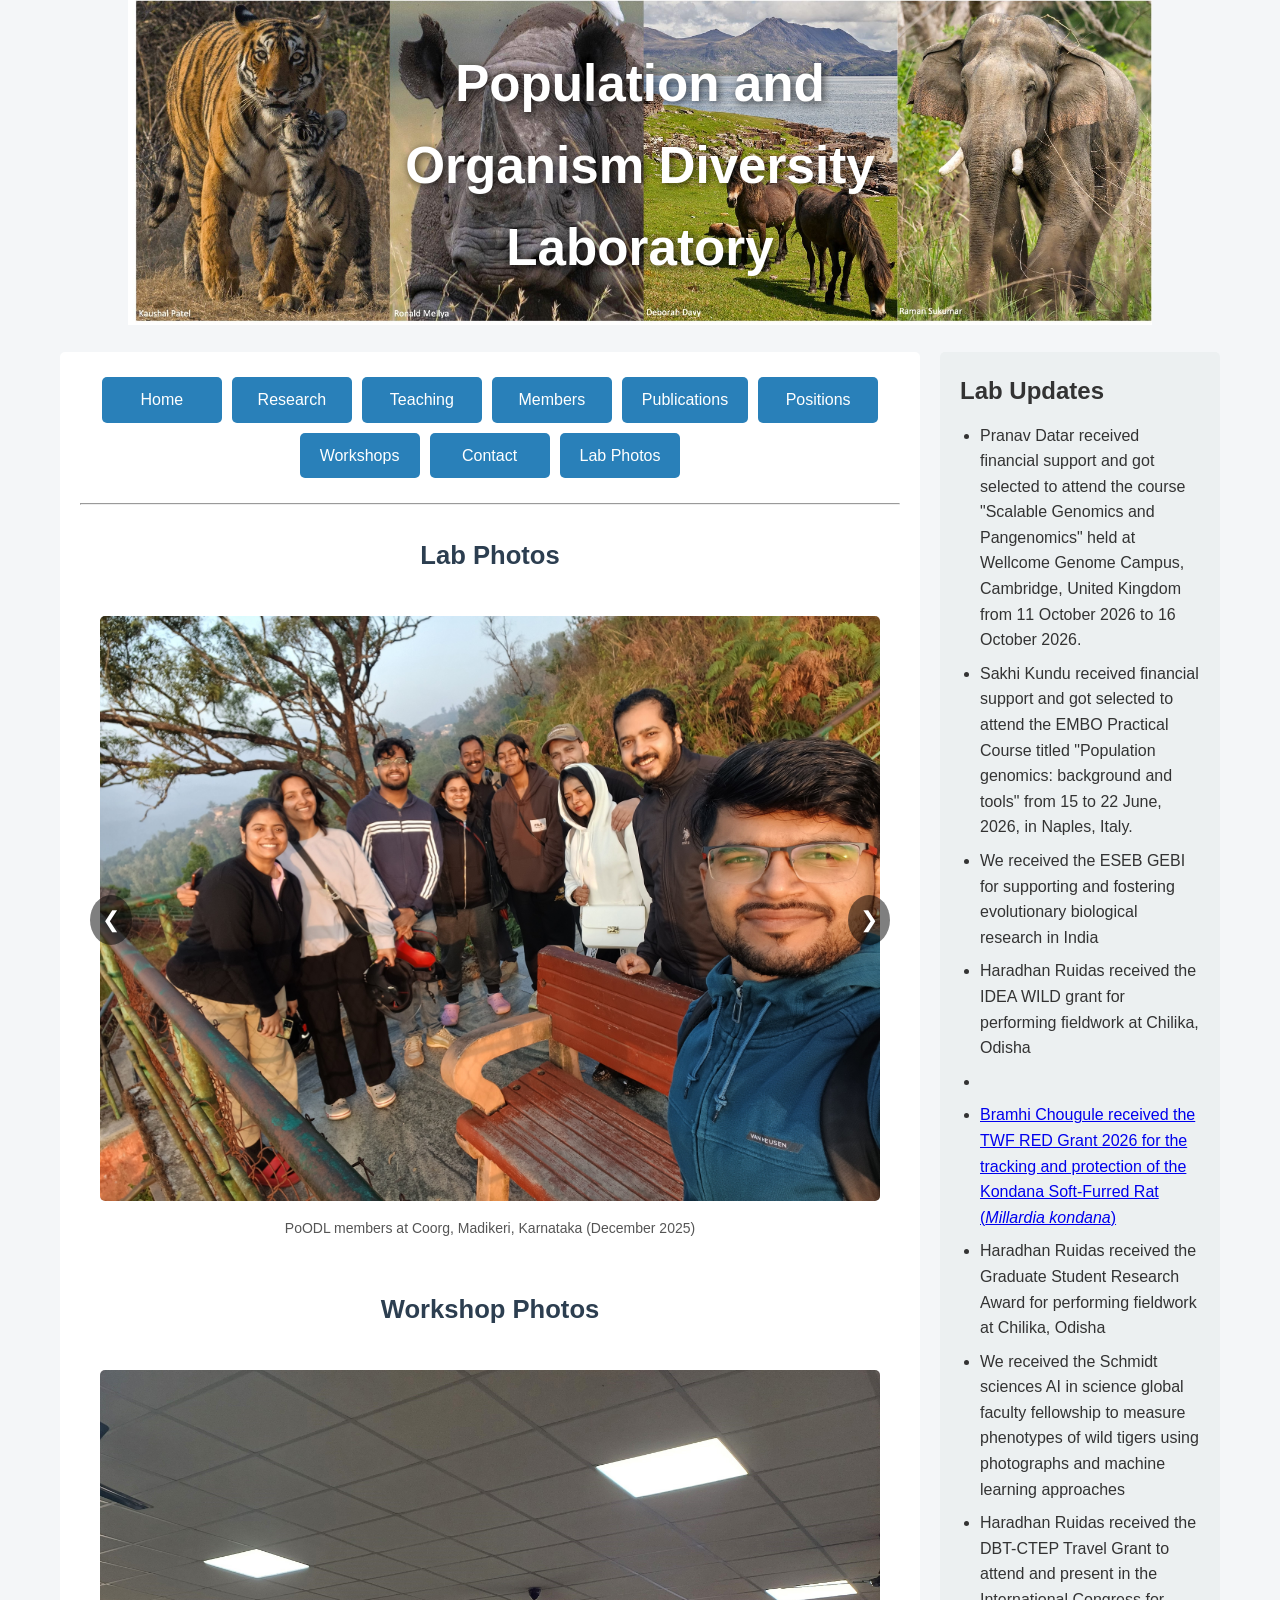
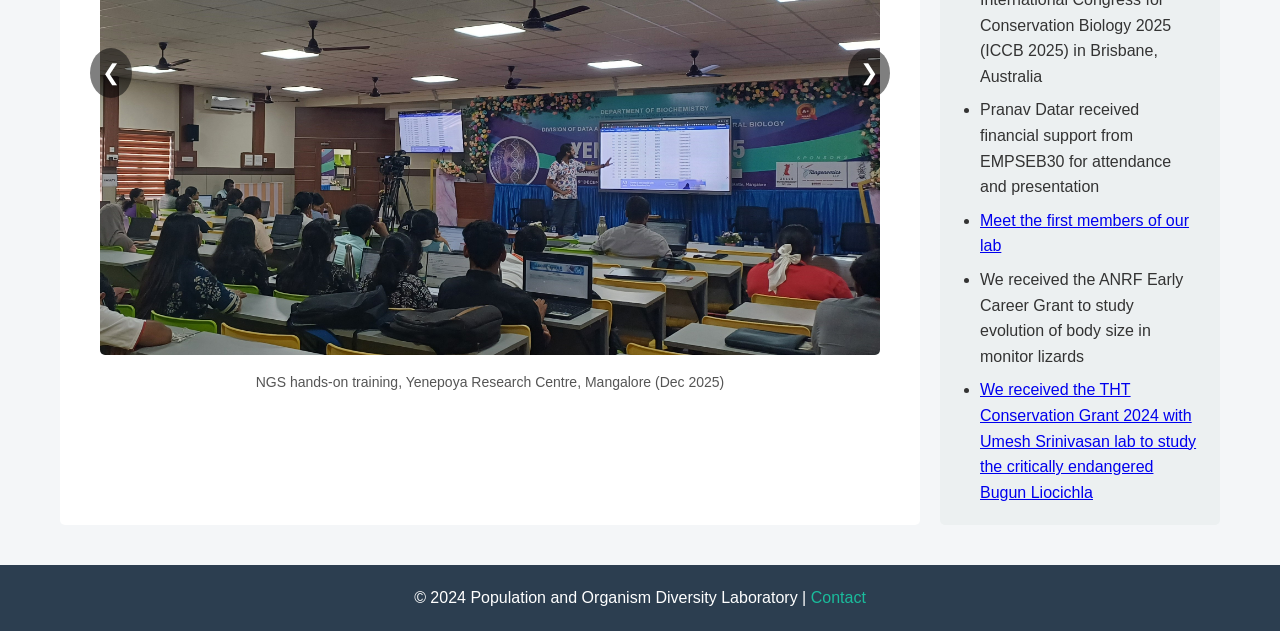
<file: lab_photos.html>
<!DOCTYPE html>
<html lang="en">

<head>
  <meta charset="UTF-8">
  <meta name="viewport" content="width=device-width, initial-scale=1.0">
  <meta name="description"
    content="Anubhab Khan leads the Population and Organism Diversity Lab at the Indian Institute of Science. Learn about his research in wildlife genomics and conservation biology.">
  <title>Anubhab Khan | Population and Organism Diversity Laboratory</title>

  <style>
    * {
      box-sizing: border-box;
      margin: 0;
      padding: 0;
      font-family: Arial, sans-serif;
    }

    body {
      background-color: #f4f6f8;
      color: #333;
      line-height: 1.6;
      display: flex;
      flex-direction: column;
      min-height: 100vh;
    }

    header {
      position: relative;
      text-align: center;
      color: white;
      margin-bottom: 20px;
      width: 100%;
    }

    header img {
      max-width: 80%;
      height: auto;
    }

    header h1 {
      position: absolute;
      top: 50%;
      left: 50%;
      transform: translate(-50%, -50%);
      font-size: 4vw;
      text-shadow: 2px 2px 8px rgba(0, 0, 0, 0.7);
      padding: 0 20px;
      max-width: 90%;
      text-align: center;
    }

    nav {
      text-align: center;
      margin-bottom: 20px;
      display: flex;
      justify-content: center;
      flex-wrap: wrap;
    }

    nav a {
      padding: 10px 20px;
      background-color: #2980b9;
      color: white;
      border-radius: 5px;
      margin: 5px;
      text-decoration: none;
      transition: background-color 0.3s, transform 0.3s;
      min-width: 120px;
    }

    nav a:hover {
      background-color: #1abc9c;
      transform: scale(1.05);
    }

    .container {
      display: flex;
      flex-direction: column;
      max-width: 1200px;
      margin: 0 auto 40px;
      padding: 0 20px;
      gap: 20px;
    }

    .main-content {
      flex: 1;
      padding: 20px;
      background: #fff;
      border-radius: 5px;
    }

    .sidebar {
      background: #ecf0f1;
      padding: 20px;
      border-radius: 5px;
    }

    .sidebar h2 {
      margin-bottom: 12px;
    }

    .sidebar ul {
      padding-left: 20px;
    }

    .sidebar li + li {
      margin-top: 8px;
    }

    h2.section-title {
      margin: 30px auto 10px;
      text-align: center;
      font-size: 1.6rem;
      color: #2c3e50;
    }

    .caption {
      font-size: 14px;
      color: #555;
      margin-top: 8px;
      text-align: center;
    }

    .slider {
      position: relative;
      max-width: 900px;
      margin: 20px auto;
      background: #fff;
      border-radius: 10px;
      padding: 20px;
      overflow: hidden;
    }

    .slide {
      display: none;
      text-align: center;
    }

    .slide img {
      width: 100%;
      border-radius: 5px;
    }

    .slide.active {
      display: block;
    }

    .prev,
    .next {
      cursor: pointer;
      position: absolute;
      top: 45%;
      padding: 12px;
      font-size: 22px;
      color: white;
      background: rgba(0, 0, 0, 0.5);
      border: none;
      border-radius: 50%;
    }

    .prev:hover,
    .next:hover {
      background: rgba(0, 0, 0, 0.8);
    }

    .prev {
      left: 10px;
    }

    .next {
      right: 10px;
    }

    footer {
      background: #2c3e50;
      color: white;
      padding: 20px;
      text-align: center;
      margin-top: auto;
    }

    footer a {
      color: #1abc9c;
      text-decoration: none;
    }

    footer a:hover {
      text-decoration: underline;
    }

    @media (min-width: 768px) {
      .container {
        flex-direction: row;
      }

      .sidebar {
        width: 280px;
      }
    }
  </style>
</head>

<body>

  <header>
    <img src="./Header_picture.jpg" alt="Header Image">
    <h1>Population and Organism Diversity Laboratory</h1>
  </header>

  <div class="container">

    <div class="main-content">

      <nav>
        <a href="index.html">Home</a>
        <a href="research.html">Research</a>
        <a href="teaching.html">Teaching</a>
        <a href="members.html">Members</a>
        <a href="publications.html">Publications</a>
        <a href="positions.html">Positions</a>
        <a href="workshops.html">Workshops</a>
        <a href="contact.html">Contact</a>
        <a href="lab_photos.html">Lab Photos</a>
      </nav>

      <hr>

      <!-- LAB PHOTOS -->
      <h2 class="section-title">Lab Photos</h2>
      <div class="slider" id="labSlider">

        <div class="slide active">
          <img src="coorg_trip.jpg" alt="Coorg December 2025">
          <p class="caption">PoODL members at Coorg, Madikeri, Karnataka (December 2025)</p>
        </div>

    

        <div class="slide">
          <img src="sccs_2025.jpg" alt="SCCS 2025">
          <p class="caption">PoODL members at SCCS, Bengaluru (2025)</p>
        </div>

        <div class="slide">
          <img src="Dublagudi_beach.jpg" alt="Balasore August 2025">
          <p class="caption">Left to right: Aayushi, Haradhan and Anubhab at Dublagadi beach, Odisha (Aug 2025)</p>
        </div>

        <div class="slide">
          <img src="dublagadi_beach2.jpg" alt="Balasore August 2025">
          <p class="caption">Left to right: Pranav, Aayushi, Anubhab and Haradhan at Dublagadi beach, Odisha (Aug 2025)</p>
        </div>

        <div class="slide">
          <img src="SCCS_2024.jpg" alt="SCCS 2024">
          <p class="caption">PoODL members at SCCS, Bengaluru (2024)</p>
        </div>

        <button class="prev" onclick="changeSlide(-1,'labSlider')">&#10094;</button>
        <button class="next" onclick="changeSlide(1,'labSlider')">&#10095;</button>
      </div>

      <!-- WORKSHOP PHOTOS -->
      <h2 class="section-title">Workshop Photos</h2>
      <div class="slider" id="workshopSlider">

        <div class="slide active">
          <img src="yenepoya_workshop.jpg" alt="Workshop Yenepoya December 2025">
          <p class="caption">NGS hands-on training, Yenepoya Research Centre, Mangalore (Dec 2025)</p>
        </div>

        <div class="slide">
          <img src="20250821_093147480_iOS.jpg" alt="Workshop Balasore August 2025">
          <p class="caption">Conservation Genomics workshop, Fakir Mohan University, Balasore (Aug 2025)</p>
        </div>

        <div class="slide">
          <img src="gias_ncbs.jpg" alt="GIAS NCBS Bengaluru 2025">
          <p class="caption">PoODL members at GIAS, NCBS Bengaluru (2025)</p>
        </div>

        <button class="prev" onclick="changeSlide(-1,'workshopSlider')">&#10094;</button>
        <button class="next" onclick="changeSlide(1,'workshopSlider')">&#10095;</button>
      </div>

    </div>

    <aside class="sidebar">
      <h2>Lab Updates</h2>
      <ul>
        <li>Pranav Datar received financial support and got selected to attend the course "Scalable Genomics and Pangenomics" held at Wellcome Genome Campus, Cambridge, United Kingdom from 11 October 2026 to 16 October 2026.</li>
        <li>Sakhi Kundu received financial support and got selected to attend the EMBO Practical Course titled "Population genomics: background and tools" from 15 to 22 June, 2026, in Naples, Italy.</li>
        <li>We received the ESEB GEBI for supporting and fostering evolutionary biological research in India</li>
        <li>Haradhan Ruidas received the IDEA WILD grant for performing fieldwork at Chilika, Odisha <li>
                <li><a href="https://www.linkedin.com/feed/update/urn:li:activity:7412476637377871872/">Bramhi Chougule received the TWF RED Grant 2026 for the tracking and protection of the Kondana Soft-Furred Rat (<i>Millardia kondana</i>)</a></li>
                <li>Haradhan Ruidas received the Graduate Student Research Award for performing fieldwork at Chilika, Odisha</li>
                <li>We received the Schmidt sciences AI in science global faculty fellowship to measure phenotypes of wild tigers using photographs and machine learning approaches</li>
                <li>Haradhan Ruidas received the DBT-CTEP Travel Grant to attend and present in the International Congress for Conservation Biology 2025 (ICCB 2025) in Brisbane, Australia</li>
                <li>Pranav Datar received financial support from EMPSEB30 for attendance and presentation</li> 
                <li><a href="members.html">Meet the first members of our lab </a> </li>
                 <li>We received the ANRF Early Career Grant to study evolution of body size in monitor lizards </li>
                <li><a href="https://www.thehabitatstrust.org/indian-institute-of-science.php">We received the THT Conservation Grant 2024 with Umesh Srinivasan lab to study the critically endangered Bugun Liocichla</a> </li>
      </ul>
    </aside>

  </div>

  <footer>
    <p>&copy; 2024 Population and Organism Diversity Laboratory | <a href="contact.html">Contact</a></p>
  </footer>

  <script>
    let slideIndexes = { labSlider: 0, workshopSlider: 0 };

    function showSlide(index, id) {
      const slides = document.getElementById(id).querySelectorAll(".slide");
      slides.forEach((s, i) => s.classList.toggle("active", i === index));
    }

    function changeSlide(n, id) {
      const slides = document.getElementById(id).querySelectorAll(".slide");
      slideIndexes[id] = (slideIndexes[id] + n + slides.length) % slides.length;
      showSlide(slideIndexes[id], id);
    }

    showSlide(0, "labSlider");
    showSlide(0, "workshopSlider");
  </script>

</body>
</html>
</file>
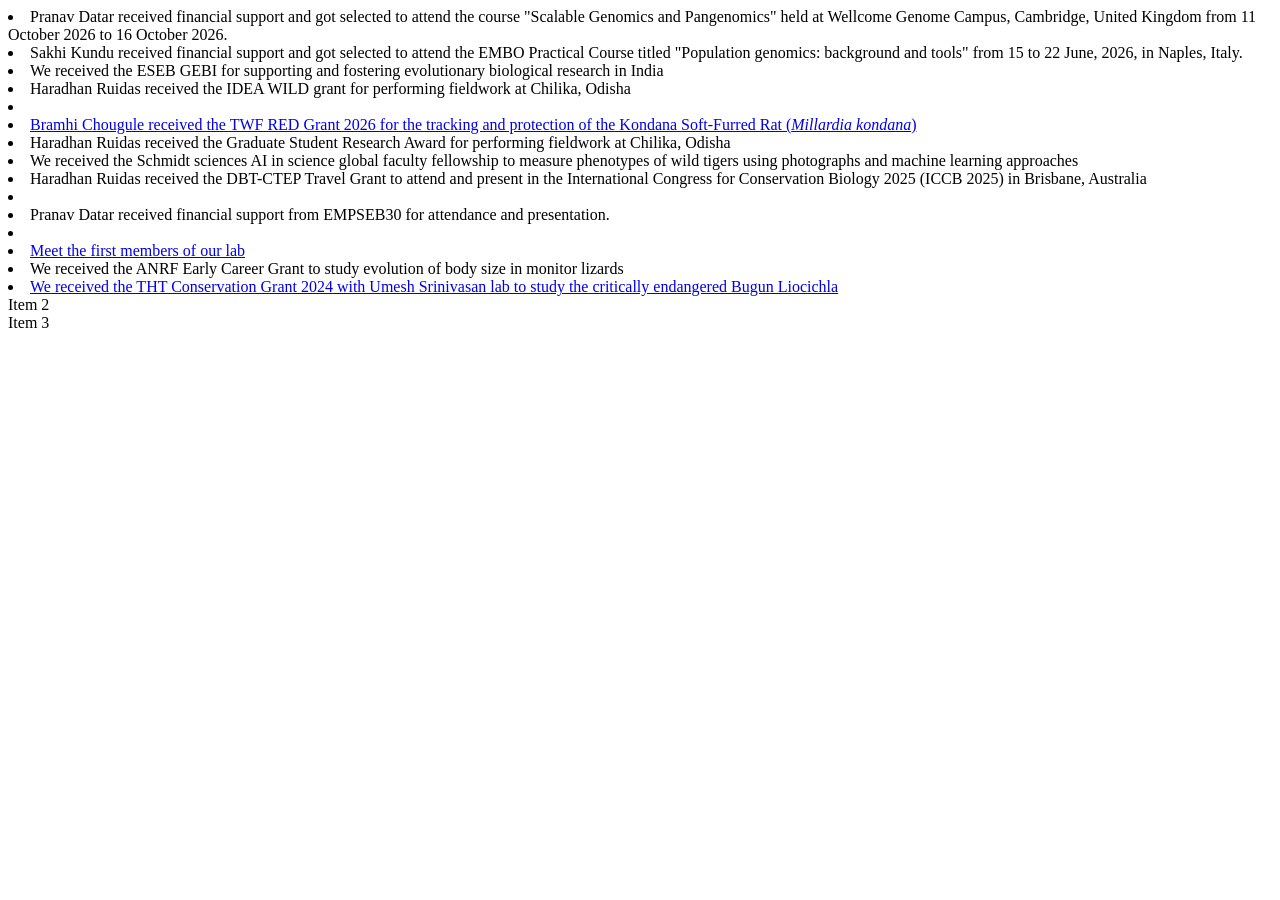
<file: side_bar.html>
<!DOCTYPE html>
<html lang="en">

<head>
    <meta charset="UTF-8">
    <meta name="viewport" content="width=device-width, initial-scale=1.0">
    <meta name="description" content="Anubhab Khan leads the Population and Organism Diversity Lab at the Indian Institute of Science. Learn about his research in wildlife genomics and conservation biology.">
    <title>Anubhab Khan | Population and Organism Diversity Laboratory</title>
</head>
<body>
    <li>Pranav Datar received financial support and got selected to attend the course "Scalable Genomics and Pangenomics" held at Wellcome Genome Campus, Cambridge, United Kingdom from 11 October 2026 to 16 October 2026.</li>
    <li>Sakhi Kundu received financial support and got selected to attend the EMBO Practical Course titled "Population genomics: background and tools" from 15 to 22 June, 2026, in Naples, Italy.</li>
    <li>We received the ESEB GEBI for supporting and fostering evolutionary biological research in India</li>
  <li>Haradhan Ruidas received the IDEA WILD grant for performing fieldwork at Chilika, Odisha <li>
                <li><a href="https://www.linkedin.com/feed/update/urn:li:activity:7412476637377871872/">Bramhi Chougule received the TWF RED Grant 2026 for the tracking and protection of the Kondana Soft-Furred Rat (<i>Millardia kondana</i>)</a></li>
                <li>Haradhan Ruidas received the Graduate Student Research Award for performing fieldwork at Chilika, Odisha</li>
                <li>We received the Schmidt sciences AI in science global faculty fellowship to measure phenotypes of wild tigers using photographs and machine learning approaches</li>
                <li>Haradhan Ruidas received the DBT-CTEP Travel Grant to attend and present in the International Congress for Conservation Biology 2025 (ICCB 2025) in Brisbane, Australia<li>
                <li>Pranav Datar received financial support from EMPSEB30 for attendance and presentation.<li> 
                <li><a href="members.html">Meet the first members of our lab </a> </li>
                 <li>We received the ANRF Early Career Grant to study evolution of body size in monitor lizards </li>
                <li><a href="https://www.thehabitatstrust.org/indian-institute-of-science.php">We received the THT Conservation Grant 2024 with Umesh Srinivasan lab to study the critically endangered Bugun Liocichla</a> </li>
    <div class="important-item">Item 2</div>
    <div class="important-item">Item 3</div>
</body>
</html>
</file>
